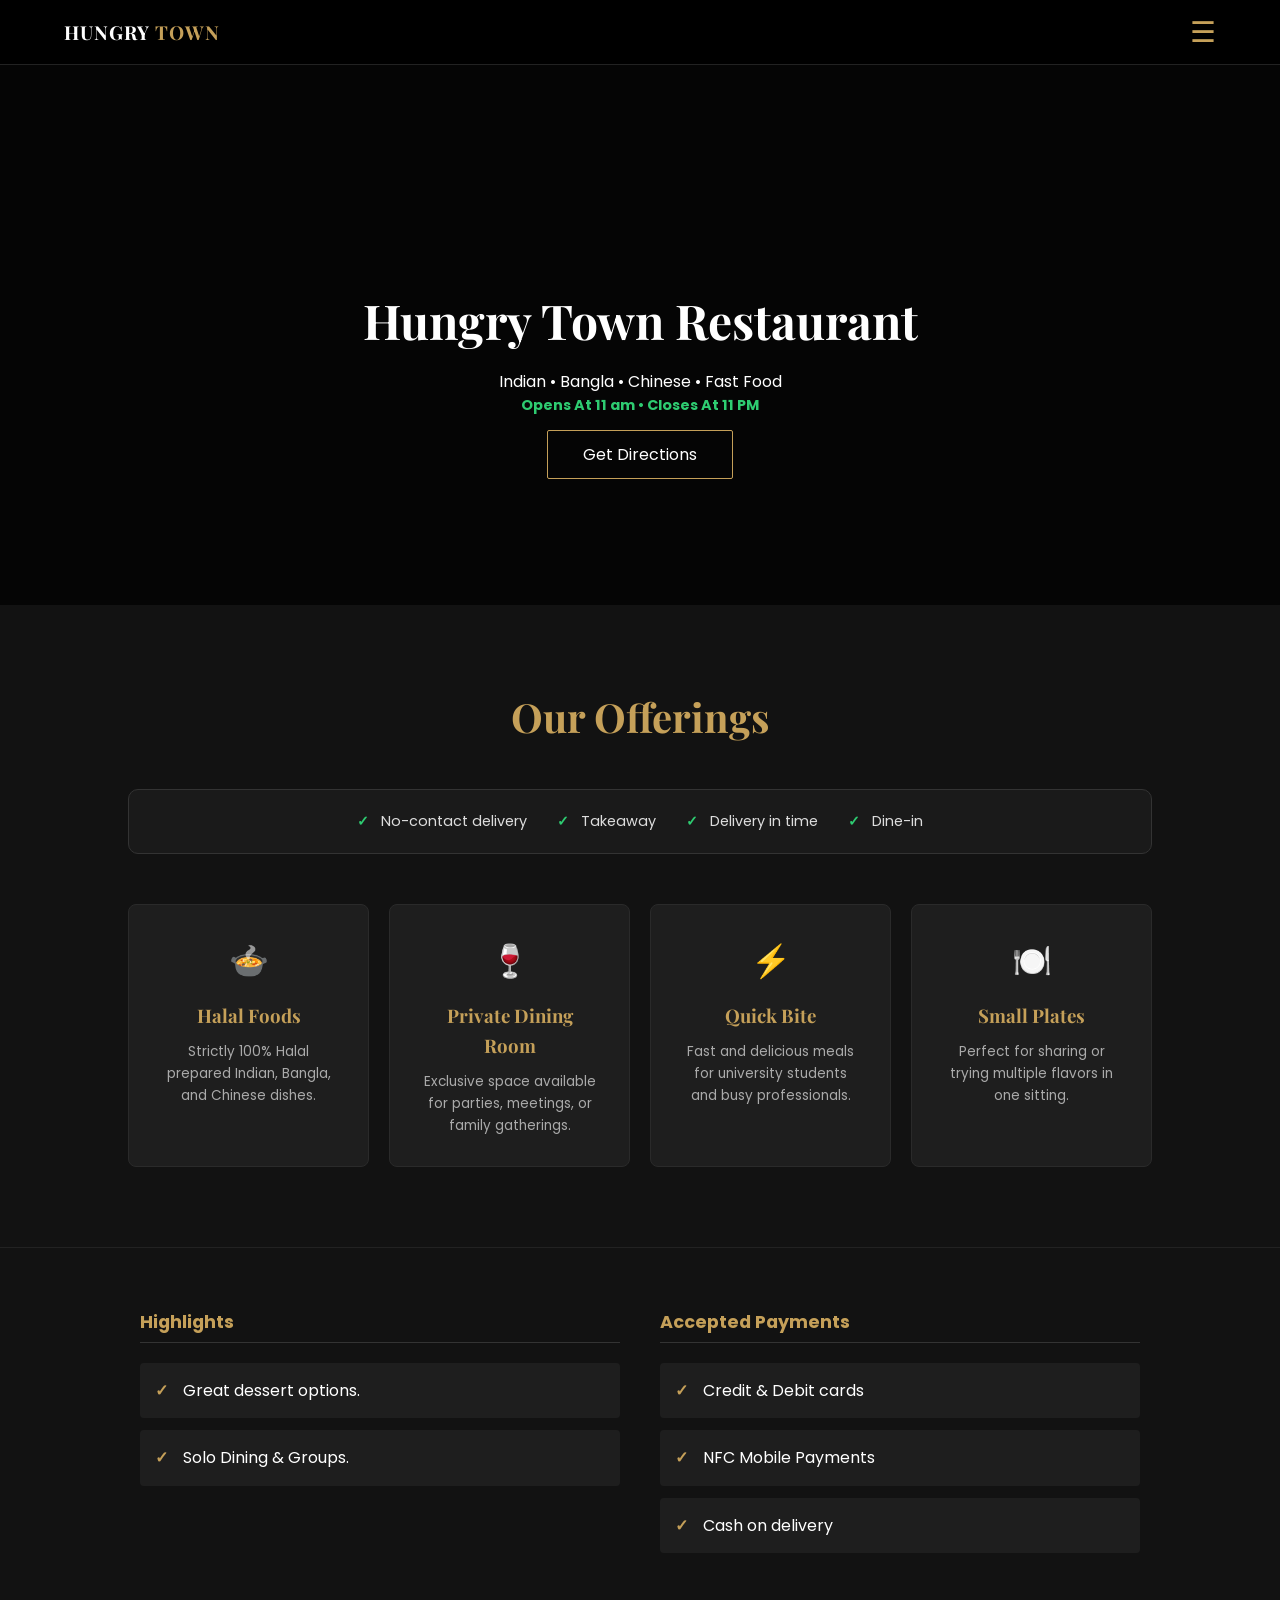
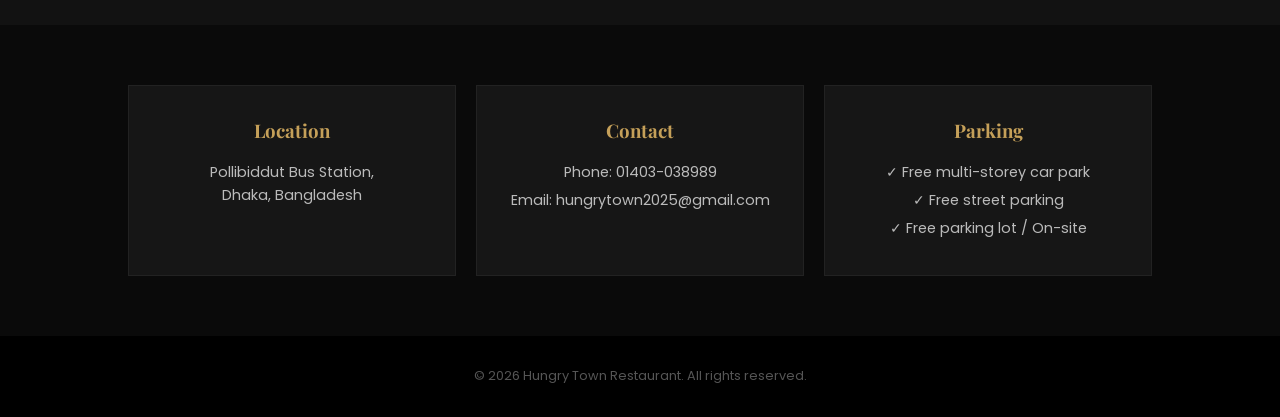
<file: index.html>
<!DOCTYPE html>
<html lang="en">
<head>
    <meta charset="UTF-8">
    <meta name="viewport" content="width=device-width, initial-scale=1.0">
    <title>Hungry Town Restaurant | Pollibiddut</title>
    <link rel="stylesheet" href="style.css">
    <link href="https://fonts.googleapis.com/css2?family=Playfair+Display:wght@700&family=Poppins:wght@300;400;600&display=swap" rel="stylesheet">
</head>
<body>

  <style>
    /* Navigation Bar */
    .navbar {
        background: #000;
        padding: 15px 5%;
        display: flex;
        justify-content: space-between;
        align-items: center;
        border-bottom: 1px solid #222;
        position: sticky;
        top: 0;
        z-index: 1001;
    }

    .logo {
        font-family: 'Playfair Display', serif;
        font-size: 1.2rem;
        color: #fff;
        text-transform: uppercase;
        letter-spacing: 1px;
    }

    /* Hamburger / Collapse Icon */
    .menu-toggle {
        display: block;
        cursor: pointer;
        color: #c5a059;
        font-size: 1.8rem;
        background: none;
        border: none;
    }

    /* Sliding Menu Panel */
    .nav-links {
        position: fixed;
        top: 0;
        right: -100%; /* Hidden by default */
        width: 70%;
        height: 100vh;
        background: #111;
        display: flex;
        flex-direction: column;
        justify-content: center;
        align-items: center;
        gap: 30px;
        transition: 0.4s ease;
        z-index: 1000;
        list-style: none;
        box-shadow: -5px 0 15px rgba(0,0,0,0.5);
    }

    .nav-links.active { right: 0; } /* Show menu */

    .nav-links a {
        color: #fff;
        text-decoration: none;
        font-size: 1.2rem;
        font-family: 'Poppins', sans-serif;
        text-transform: uppercase;
    }

    .nav-links a:hover { color: #c5a059; }

    /* Close Button inside menu */
    .close-menu {
        position: absolute;
        top: 20px;
        right: 20px;
        font-size: 2rem;
        color: #c5a059;
        cursor: pointer;
    }

    /* Fix background overlap */
    html, body { overflow-x: hidden; width: 100%; margin: 0; }
</style>

  <nav class="navbar">
        <a href="index.html" class="logo">HUNGRY <span>TOWN</span></a>
        <button class="menu-toggle" onclick="toggleMenu()">☰</button>
        <ul class="nav-links" id="navLinks">
            <span class="close-menu" onclick="toggleMenu()">×</span>
            <li><a href="index.html">Home</a></li>
            <li><a href="menu.html">Menu</a></li>
            <li><a href="offers.html" style="color: #c5a059;">Offers</a></li>
            <li><a href="order.html">Your Order</a></li>
            <li><a href="contact.html">Contact Us</a></li>
        </ul>
    </nav>

<script>
    function toggleMenu() {
        const navLinks = document.getElementById('navLinks');
        navLinks.classList.toggle('active');
    }
</script>

    <header class="hero">
        <div class="hero-content">
            <h1>Hungry Town Restaurant</h1>
            <p>Indian • Bangla • Chinese • Fast Food</p>
            <div class="status-tag">Opens At 11 am • Closes At 11 PM</div>
            <a href="https://maps.app.goo.gl/a2EZkP4AX6HkB86z7" target="_blank" class="btn-main">Get Directions</a>
        </div>
    </header>

    <section id="offerings" class="menu-section">
        <h2>Our Offerings</h2>

        <div class="services-mini-bar">
            <div class="s-item"><span class="icon">✓</span> No-contact delivery</div>
            <div class="s-item"><span class="icon">✓</span> Takeaway</div>
            <div class="s-item"><span class="icon">✓</span> Delivery in time</div>
            <div class="s-item"><span class="icon">✓</span> Dine-in</div>
        </div>

        <div class="menu-grid">
            <div class="menu-item">
                <div class="offering-icon">🍲</div>
                <h3>Halal Foods</h3>
                <p>Strictly 100% Halal prepared Indian, Bangla, and Chinese dishes.</p>
            </div>
            <div class="menu-item">
                <div class="offering-icon">🍷</div>
                <h3>Private Dining Room</h3>
                <p>Exclusive space available for parties, meetings, or family gatherings.</p>
            </div>
            <div class="menu-item">
                <div class="offering-icon">⚡</div>
                <h3>Quick Bite</h3>
                <p>Fast and delicious meals for university students and busy professionals.</p>
            </div>
            <div class="menu-item">
                <div class="offering-icon">🍽️</div>
                <h3>Small Plates</h3>
                <p>Perfect for sharing or trying multiple flavors in one sitting.</p>
            </div>
        </div>
    </section>

    <section class="highlights-section">
        <div class="highlight-container">
            <div class="highlights-flex">
                <div class="h-list">
                    <h3>Highlights</h3>
                    <div class="highlight-box"><span class="gold-check">✓</span> <p>Great dessert options.</p></div>
                    <div class="highlight-box"><span class="gold-check">✓</span> <p>Solo Dining & Groups.</p></div>
                </div>
                <div class="h-list">
                    <h3>Accepted Payments</h3>
                    <div class="highlight-box"><span class="gold-check">✓</span> <p>Credit & Debit cards</p></div>
                    <div class="highlight-box"><span class="gold-check">✓</span> <p>NFC Mobile Payments</p></div>
                    <div class="highlight-box"><span class="gold-check">✓</span> <p>Cash on delivery</p></div>
                </div>
            </div>
        </div>
    </section>

    <section id="contact" class="info-section">
        <div class="info-grid">
            <div class="info-box">
                <h3>Location</h3>
                <p>Pollibiddut Bus Station,<br>Dhaka, Bangladesh</p>
            </div>
            <div class="info-box">
                <h3>Contact</h3>
                <p>Phone: 01403-038989</p>
                <p>Email: hungrytown2025@gmail.com</p>
            </div>
            <div class="info-box">
                <h3>Parking</h3>
                <p>✓ Free multi-storey car park</p>
                <p>✓ Free street parking</p>
                <p>✓ Free parking lot / On-site</p>
            </div>
        </div>
    </section>

    <footer>
        <p>© 2026 Hungry Town Restaurant. All rights reserved.</p>
    </footer>

</body>
</html>
</file>
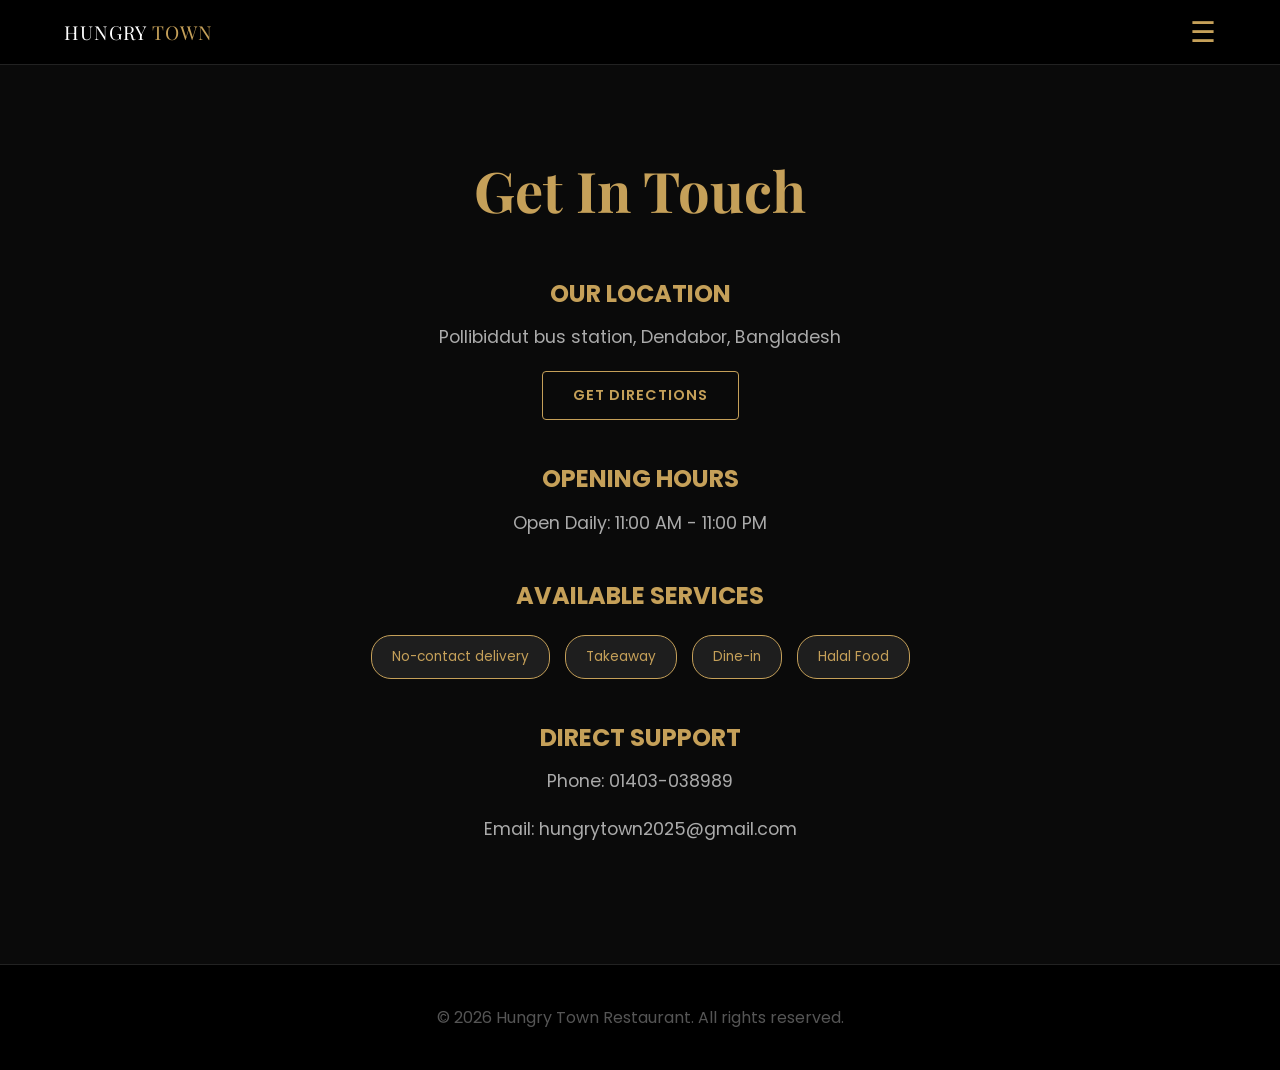
<file: contact.html>
<!DOCTYPE html>
<html lang="en">
<head>
    <meta charset="UTF-8">
    <meta name="viewport" content="width=device-width, initial-scale=1.0">
    <title>Contact Us - Hungry Town Restaurant</title>
    <link href="https://fonts.googleapis.com/css2?family=Playfair+Display:wght@700&family=Poppins:wght@300;400;600&display=swap" rel="stylesheet">
    <style>
        * { margin: 0; padding: 0; box-sizing: border-box; }
        body { background-color: #0a0a0a; color: #fff; font-family: 'Poppins', sans-serif; line-height: 1.6; overflow-x: hidden; width: 100%; }

        /* Navigation Bar */
        .navbar {
            background: #000;
            padding: 15px 5%;
            display: flex;
            justify-content: space-between;
            align-items: center;
            border-bottom: 1px solid #222;
            position: sticky;
            top: 0;
            z-index: 1001;
        }

        .logo {
            font-family: 'Playfair Display', serif;
            font-size: 1.2rem;
            color: #fff;
            text-transform: uppercase;
            letter-spacing: 1px;
            text-decoration: none;
        }
        .logo span { color: #c5a059; }

        .menu-toggle {
            display: block;
            cursor: pointer;
            color: #c5a059;
            font-size: 1.8rem;
            background: none;
            border: none;
        }

        .nav-links {
            position: fixed;
            top: 0;
            right: -100%;
            width: 70%;
            height: 100vh;
            background: #111;
            display: flex;
            flex-direction: column;
            justify-content: center;
            align-items: center;
            gap: 30px;
            transition: 0.4s ease;
            z-index: 1000;
            list-style: none;
            box-shadow: -5px 0 15px rgba(0,0,0,0.5);
        }

        .nav-links.active { right: 0; }

        .nav-links a {
            color: #fff;
            text-decoration: none;
            font-size: 1.2rem;
            text-transform: uppercase;
        }

        .nav-links a:hover { color: #c5a059; }

        .close-menu {
            position: absolute;
            top: 20px;
            right: 20px;
            font-size: 2rem;
            color: #c5a059;
            cursor: pointer;
        }

        /* Contact Info Layout */
        .contact-container {
            padding: 80px 10%;
            display: flex;
            flex-direction: column;
            align-items: center;
            text-align: center;
            min-height: 70vh;
        }

        .contact-info h1 { font-family: 'Playfair Display', serif; font-size: 3.5rem; color: #c5a059; margin-bottom: 40px; }
        .info-box { margin-bottom: 40px; }
        .info-box h3 { color: #c5a059; font-size: 1.5rem; margin-bottom: 10px; text-transform: uppercase; }
        .info-box p { color: #aaa; font-size: 1.1rem; margin-bottom: 20px; }

        .direction-btn {
            display: inline-block;
            background: transparent;
            color: #c5a059;
            padding: 12px 30px;
            border: 1px solid #c5a059;
            text-decoration: none;
            font-size: 0.9rem;
            border-radius: 4px;
            transition: 0.3s;
            text-transform: uppercase;
            letter-spacing: 1px;
            font-weight: 600;
        }
        .direction-btn:hover { background: #c5a059; color: #000; }

        .service-badges { display: flex; justify-content: center; flex-wrap: wrap; gap: 15px; margin-top: 20px; }
        .badge { background: #1e1e1e; padding: 10px 20px; border-radius: 20px; border: 1px solid #c5a059; color: #c5a059; font-size: 0.85rem; }

        footer { text-align: center; padding: 40px; color: #555; background: #000; border-top: 1px solid #222; width: 100%; }

        @media (max-width: 768px) {
            .contact-info h1 { font-size: 2.5rem; }
            .contact-container { padding: 60px 5%; }
        }
    </style>
</head>
<body>

  <nav class="navbar">
        <a href="index.html" class="logo">HUNGRY <span>TOWN</span></a>
        <button class="menu-toggle" onclick="toggleMenu()">☰</button>
        <ul class="nav-links" id="navLinks">
            <span class="close-menu" onclick="toggleMenu()">×</span>
            <li><a href="index.html">Home</a></li>
            <li><a href="menu.html">Menu</a></li>
            <li><a href="offers.html" style="color: #c5a059;">Offers</a></li>
            <li><a href="order.html">Your Order</a></li>
            <li><a href="contact.html">Contact Us</a></li>
        </ul>
    </nav>

<div class="contact-container">
    <div class="contact-info">
        <h1>Get In Touch</h1>

        <div class="info-box">
            <h3>Our Location</h3>
            <p>Pollibiddut bus station, Dendabor, Bangladesh</p>
            <a href="https://www.google.com/maps/search/?api=1&query=Hungry+Town+Restaurant+Pollibiddut+bus+station+Dendabor" target="_blank" class="direction-btn">Get Directions</a>
        </div>

        <div class="info-box">
            <h3>Opening Hours</h3>
            <p>Open Daily: 11:00 AM - 11:00 PM</p>
        </div>

        <div class="info-box">
            <h3>Available Services</h3>
            <div class="service-badges">
                <span class="badge">No-contact delivery</span>
                <span class="badge">Takeaway</span>
                <span class="badge">Dine-in</span>
                <span class="badge">Halal Food</span>
            </div>
        </div>

        <div class="info-box" style="margin-top: 20px;">
            <h3>Direct Support</h3>
            <p>Phone: 01403-038989</p>
            <p>Email: hungrytown2025@gmail.com</p>
        </div>
    </div>
</div>

<footer>
    <p>© 2026 Hungry Town Restaurant. All rights reserved.</p>
</footer>

<script>
    function toggleMenu() {
        const navLinks = document.getElementById('navLinks');
        navLinks.classList.toggle('active');
    }
</script>

</body>
</html>
</file>
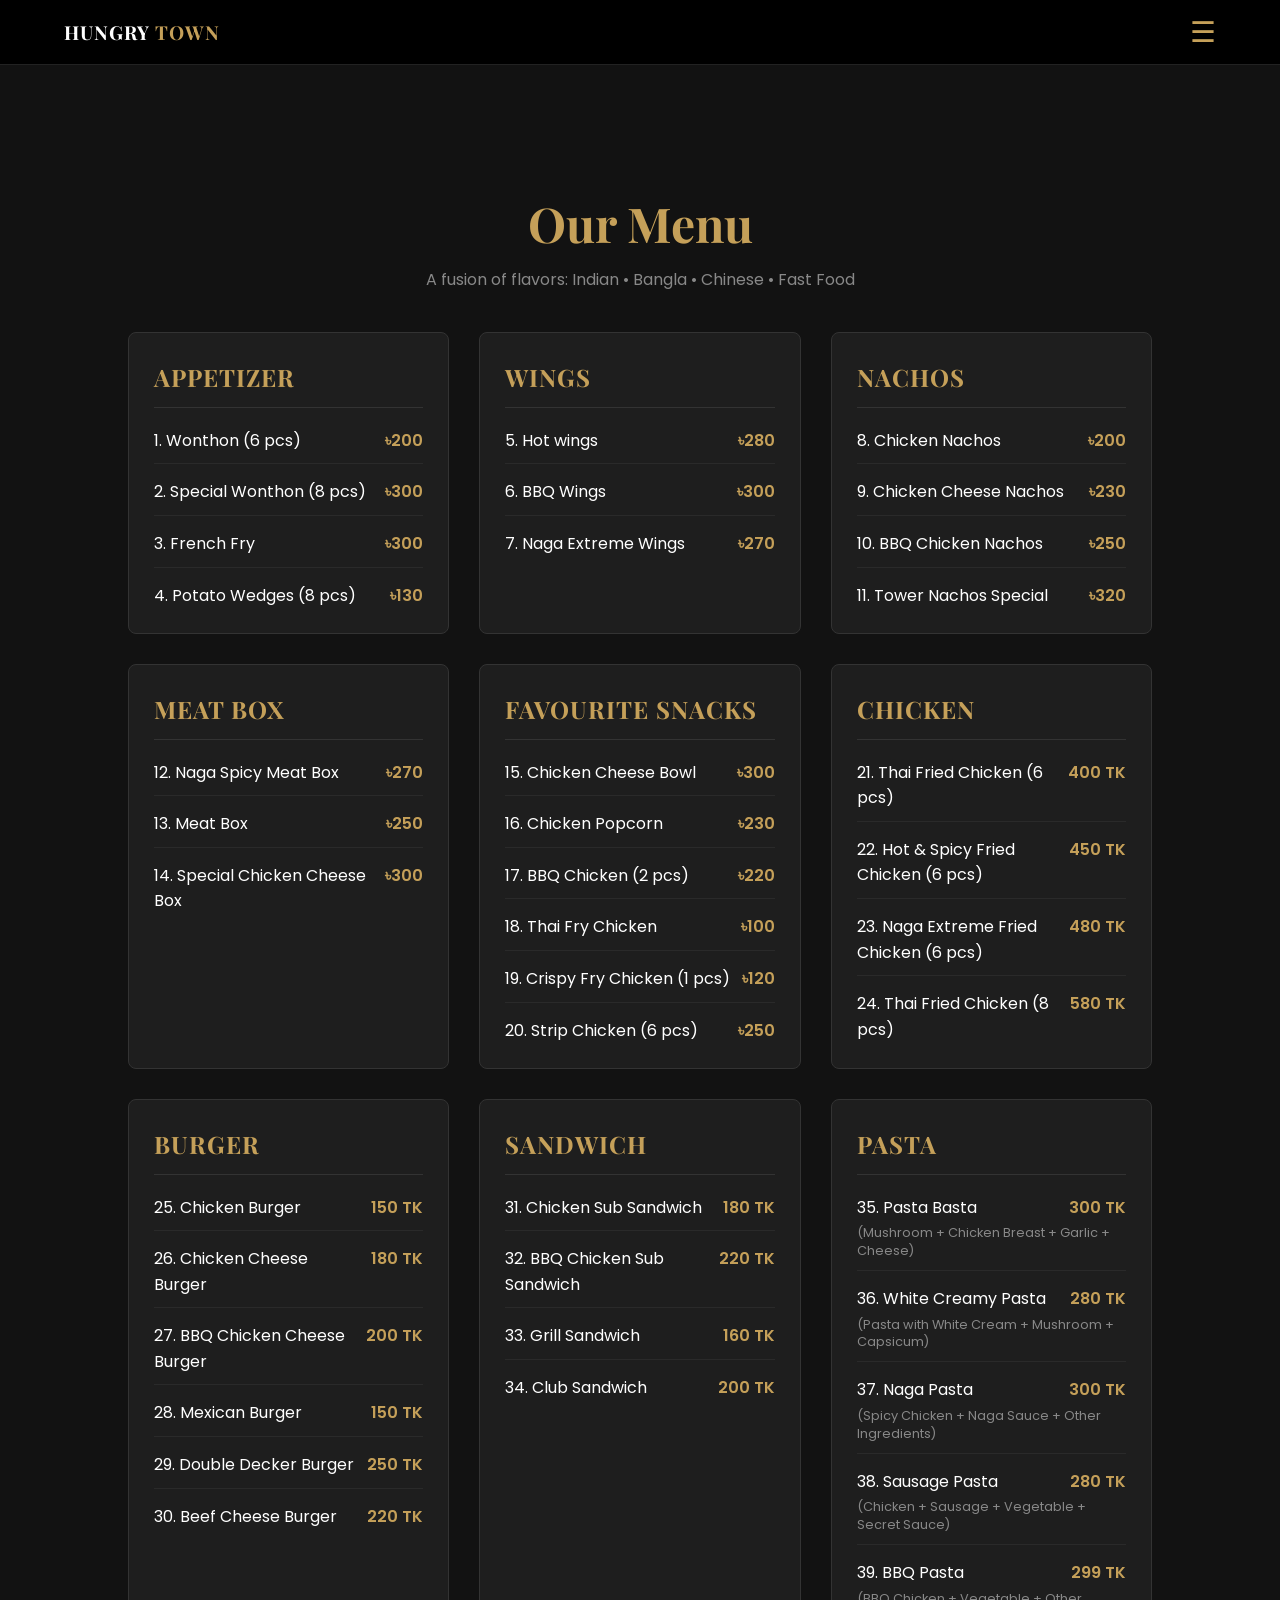
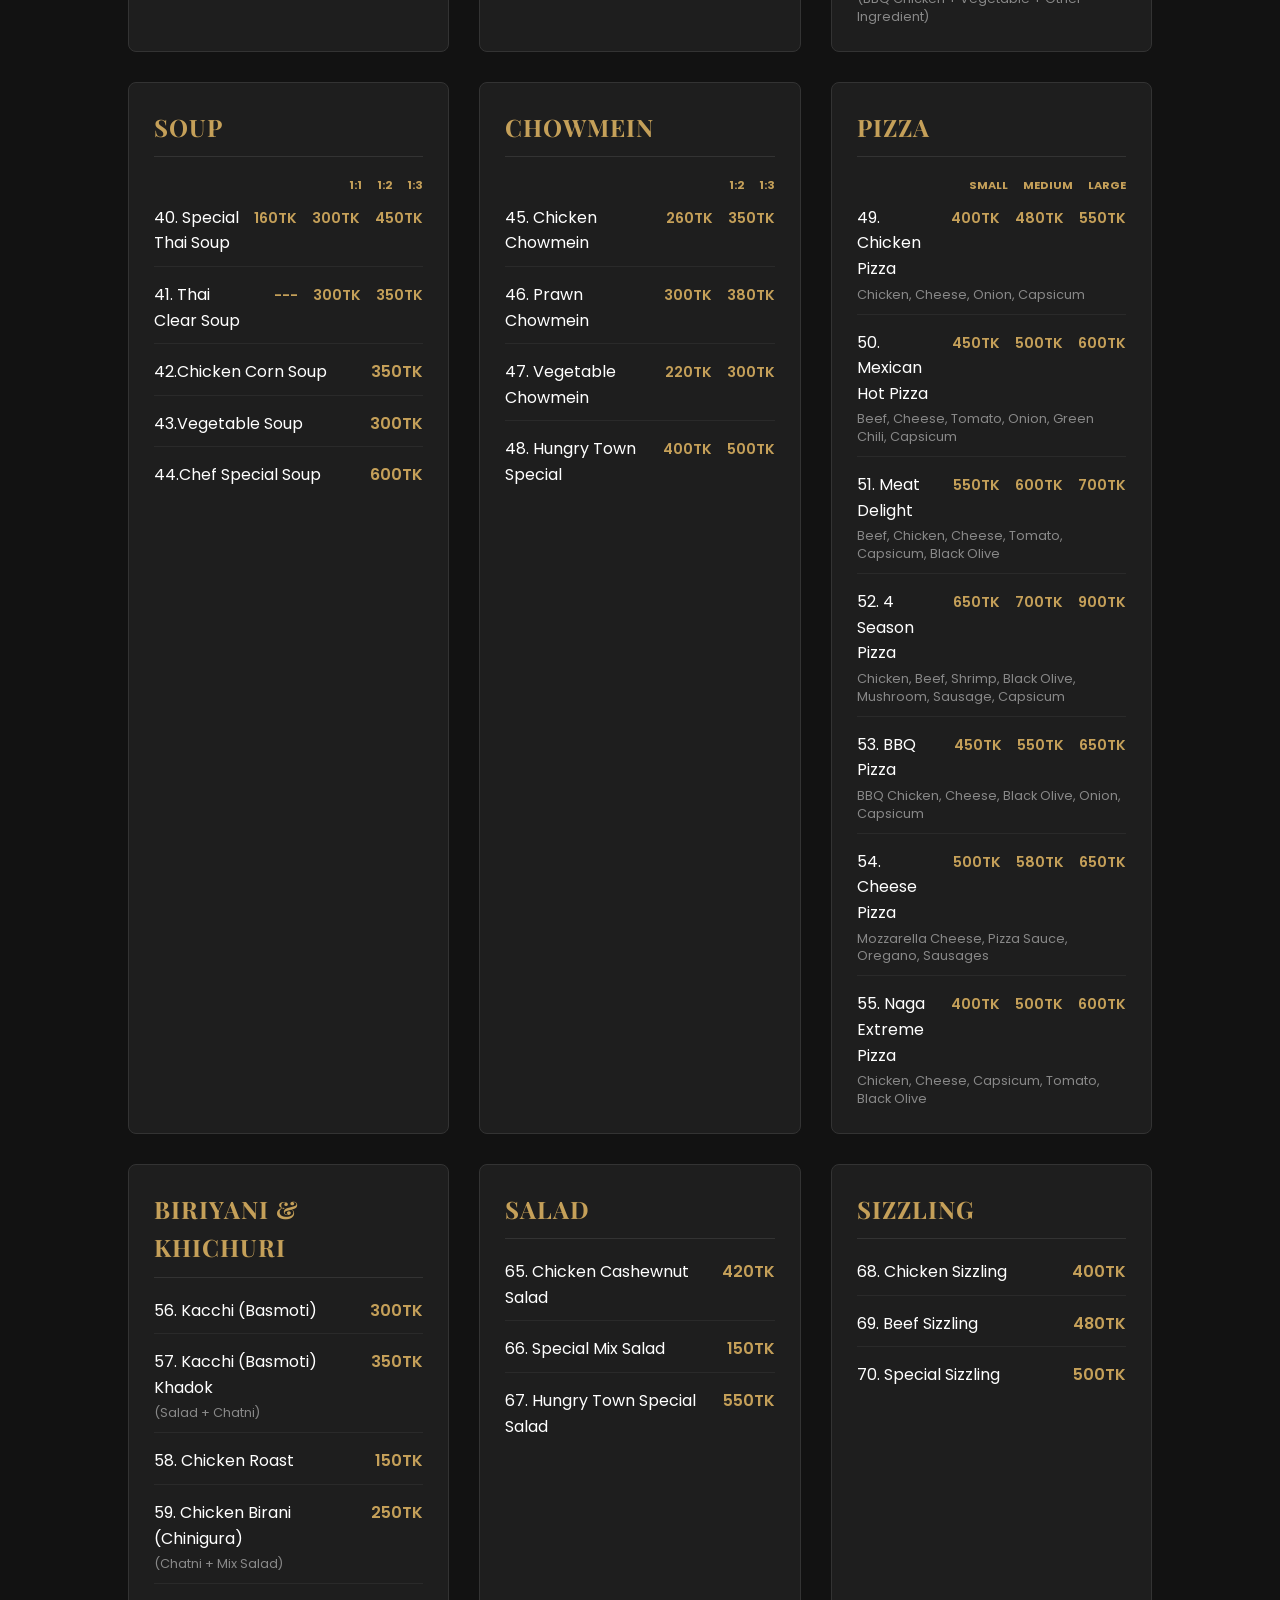
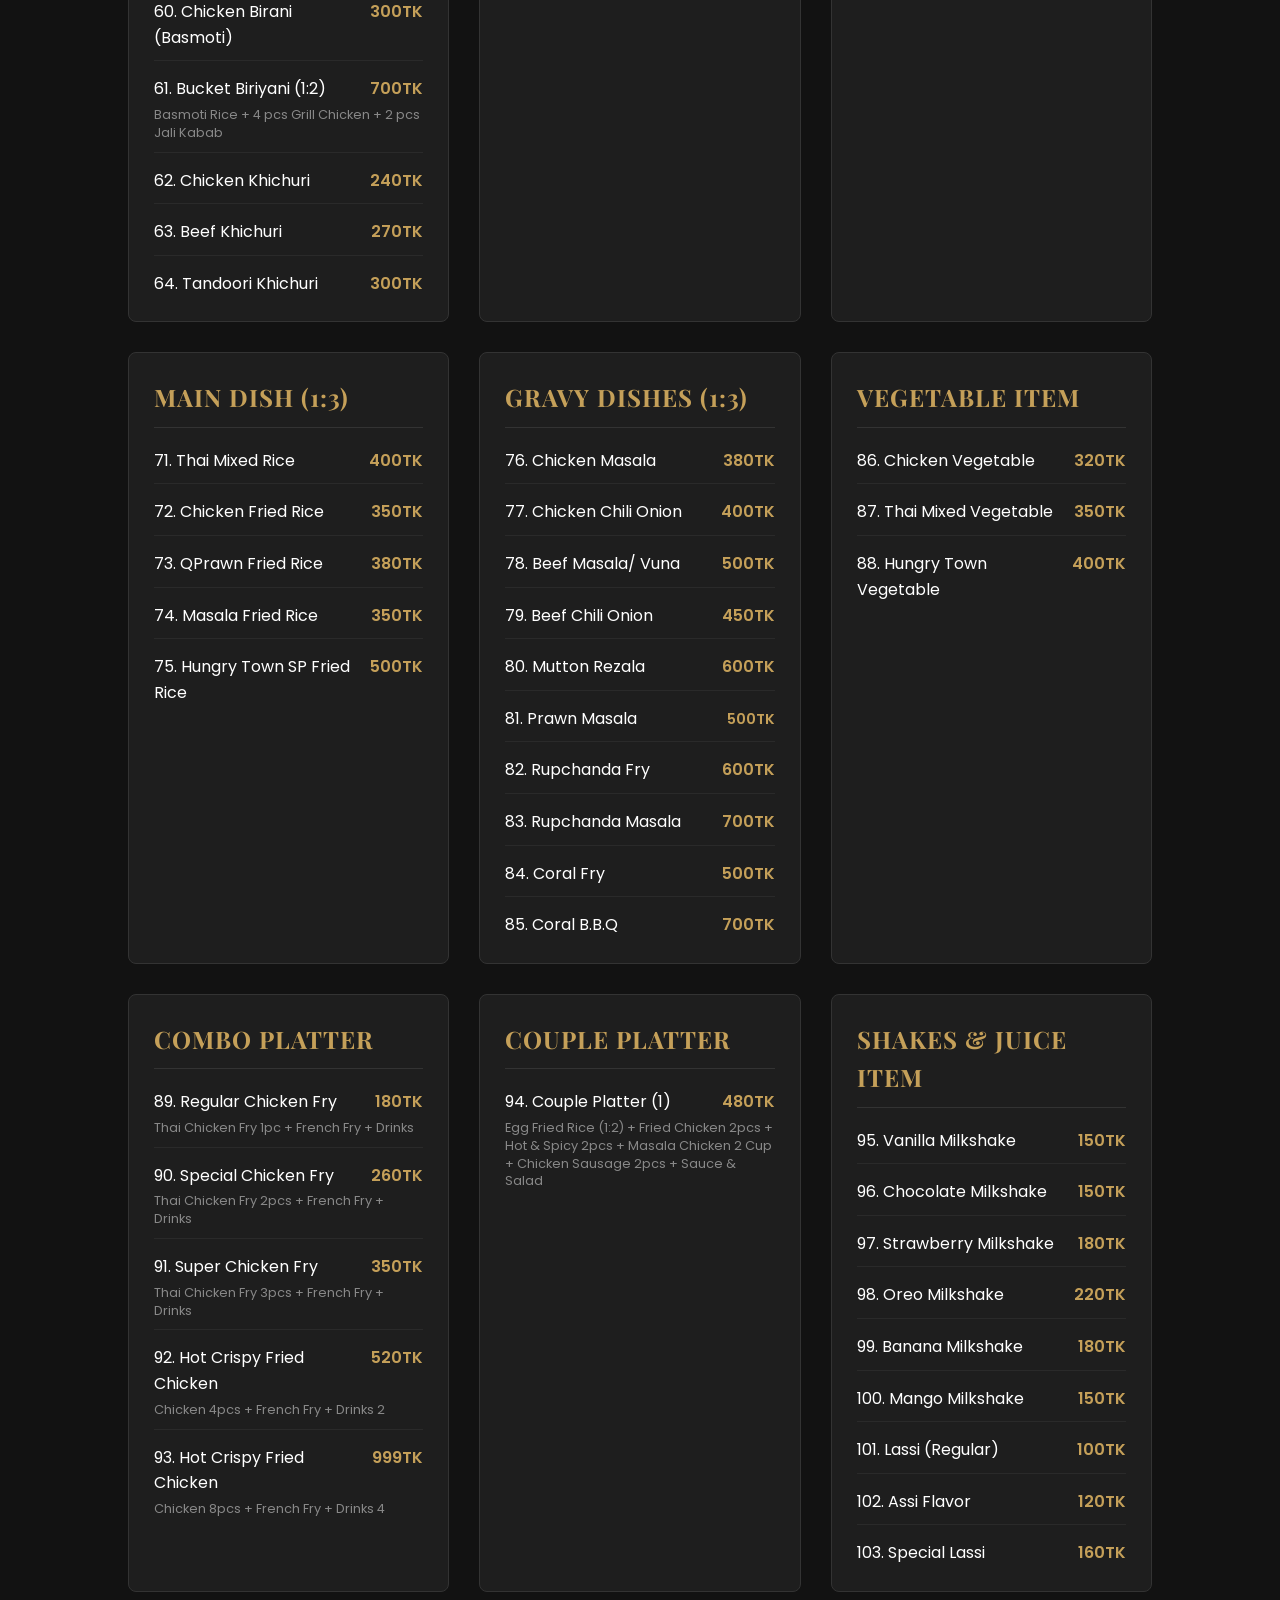
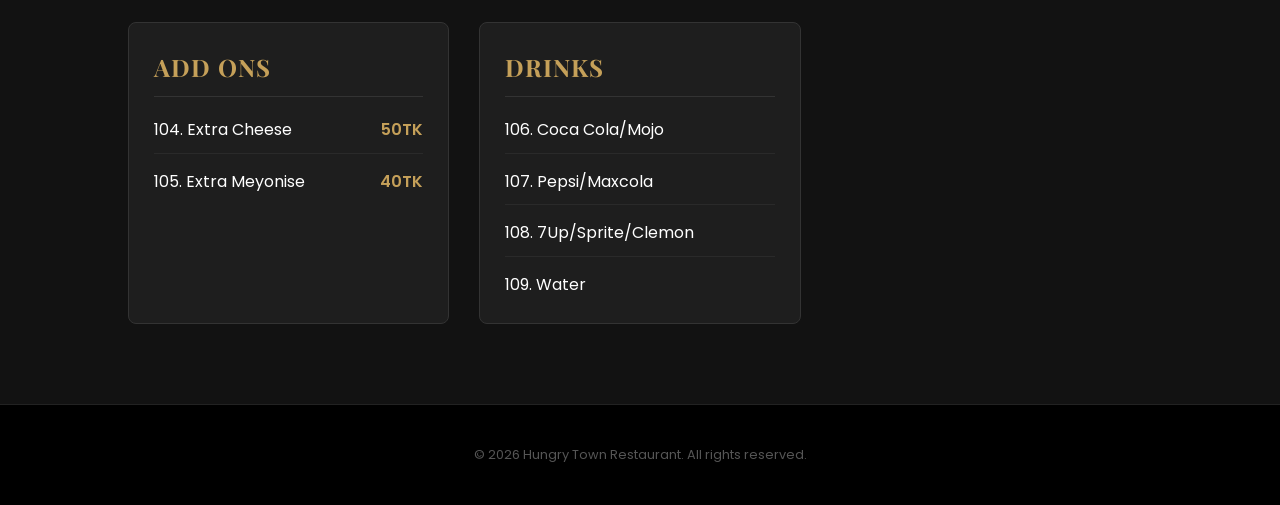
<file: menu.html>
<!DOCTYPE html>
<html lang="en">
<head>
    <meta charset="UTF-8">
    <meta name="viewport" content="width=device-width, initial-scale=1.0">
    <title>Menu - Hungry Town Restaurant</title>
    <link rel="stylesheet" href="style.css">
    <link href="https://fonts.googleapis.com/css2?family=Playfair+Display:wght@700&family=Poppins:wght@300;400;600&display=swap" rel="stylesheet">
    <style>
        .menu-page-header { padding: 120px 10% 40px; text-align: center; }
        .menu-page-header h1 { font-family: 'Playfair Display', serif; font-size: 3rem; color: #c5a059; margin-bottom: 5px;}
        .menu-page-header p { color: #888; font-size: 1rem; }
        .food-grid { display: grid; grid-template-columns: repeat(auto-fit, minmax(320px, 1fr)); gap: 30px; padding: 0 10% 80px; }
        .food-category { background: #1e1e1e; padding: 25px; border-radius: 8px; border: 1px solid #333; transition: 0.3s; height: 100%;}
        .food-category:hover { border-color: #c5a059; transform: translateY(-3px);}
        .food-category h2 { color: #c5a059; margin-bottom: 20px; border-bottom: 1px solid #333; padding-bottom: 10px; font-family: 'Playfair Display', serif; font-size: 1.5rem; text-transform: uppercase; letter-spacing: 1px;}
        .food-item { display: flex; flex-direction: column; margin-bottom: 15px; padding-bottom: 10px; border-bottom: 1px solid #2a2a2a;}
        .food-item:last-child { border-bottom: none; margin-bottom: 0; padding-bottom: 0;}
        .item-main { display: flex; justify-content: space-between; align-items: baseline; gap: 10px;}
        .food-name { color: #fff; font-size: 1rem; font-weight: 400;}
        .food-price { color: #c5a059; font-weight: 600; font-size: 1rem; white-space: nowrap;}
        .food-desc { color: #888; font-size: 0.8rem; margin-top: 4px; line-height: 1.4;}

        .size-header { display: flex; justify-content: flex-end; gap: 15px; color: #c5a059; font-size: 0.7rem; font-weight: bold; margin-bottom: 10px; text-transform: uppercase;}
        .size-prices { display: flex; gap: 15px; }
        .size-price { color: #c5a059; font-weight: 600; font-size: 0.9rem; min-width: 45px; text-align: right;}

        body { padding-top: 0; }
        .navbar { background: #000; }
    </style>
</head>
<body>

   <style>
    /* Navigation Bar */
    .navbar {
        background: #000;
        padding: 15px 5%;
        display: flex;
        justify-content: space-between;
        align-items: center;
        border-bottom: 1px solid #222;
        position: sticky;
        top: 0;
        z-index: 1001;
    }

    .logo {
        font-family: 'Playfair Display', serif;
        font-size: 1.2rem;
        color: #fff;
        text-transform: uppercase;
        letter-spacing: 1px;
    }

    /* Hamburger / Collapse Icon */
    .menu-toggle {
        display: block;
        cursor: pointer;
        color: #c5a059;
        font-size: 1.8rem;
        background: none;
        border: none;
    }

    /* Sliding Menu Panel */
    .nav-links {
        position: fixed;
        top: 0;
        right: -100%; /* Hidden by default */
        width: 70%;
        height: 100vh;
        background: #111;
        display: flex;
        flex-direction: column;
        justify-content: center;
        align-items: center;
        gap: 30px;
        transition: 0.4s ease;
        z-index: 1000;
        list-style: none;
        box-shadow: -5px 0 15px rgba(0,0,0,0.5);
    }

    .nav-links.active { right: 0; } /* Show menu */

    .nav-links a {
        color: #fff;
        text-decoration: none;
        font-size: 1.2rem;
        font-family: 'Poppins', sans-serif;
        text-transform: uppercase;
    }

    .nav-links a:hover { color: #c5a059; }

    /* Close Button inside menu */
    .close-menu {
        position: absolute;
        top: 20px;
        right: 20px;
        font-size: 2rem;
        color: #c5a059;
        cursor: pointer;
    }

    /* Fix background overlap */
    html, body { overflow-x: hidden; width: 100%; margin: 0; }
</style>

  <nav class="navbar">
        <a href="index.html" class="logo">HUNGRY <span>TOWN</span></a>
        <button class="menu-toggle" onclick="toggleMenu()">☰</button>
        <ul class="nav-links" id="navLinks">
            <span class="close-menu" onclick="toggleMenu()">×</span>
            <li><a href="index.html">Home</a></li>
            <li><a href="menu.html">Menu</a></li>
            <li><a href="offers.html" style="color: #c5a059;">Offers</a></li>
            <li><a href="order.html">Your Order</a></li>
            <li><a href="contact.html">Contact Us</a></li>
        </ul>
    </nav>

<script>
    function toggleMenu() {
        const navLinks = document.getElementById('navLinks');
        navLinks.classList.toggle('active');
    }
</script>

    <div class="menu-page-header">
        <h1>Our Menu</h1>
        <p>A fusion of flavors: Indian • Bangla • Chinese • Fast Food</p>
    </div>

    <section class="food-grid">
        <div class="food-category">
            <h2>APPETIZER</h2>
            <div class="food-item">
                <div class="item-main"><span class="food-name">1. Wonthon (6 pcs)</span><span class="food-price">৳200</span></div>
            </div>
             <div class="food-item">
                <div class="item-main"><span class="food-name">2. Special Wonthon (8 pcs)</span><span class="food-price">৳300</span></div>
            </div>
            <div class="food-item">
                <div class="item-main"><span class="food-name">3. French Fry</span><span class="food-price">৳300</span></div>
            </div>
             <div class="food-item">
                <div class="item-main"><span class="food-name">4. Potato Wedges (8 pcs)</span><span class="food-price">৳130</span></div>
            </div>
        </div>

        <div class="food-category">
            <h2>WINGS</h2>
            <div class="food-item">
                <div class="item-main"><span class="food-name">5. Hot wings</span><span class="food-price">৳280</span></div>
            </div>
            <div class="food-item">
                <div class="item-main"><span class="food-name">6. BBQ Wings</span><span class="food-price">৳300</span></div>
            </div>
             <div class="food-item">
                <div class="item-main"><span class="food-name">7. Naga Extreme Wings</span><span class="food-price">৳270</span></div>
            </div>
        </div>

        <div class="food-category">
            <h2>NACHOS</h2>
            <div class="food-item">
                <div class="item-main"><span class="food-name">8. Chicken Nachos</span><span class="food-price">৳200</span></div>
            </div>
            <div class="food-item">
                <div class="item-main"><span class="food-name">9. Chicken Cheese Nachos</span><span class="food-price">৳230</span></div>
            </div>
             <div class="food-item">
                <div class="item-main"><span class="food-name">10. BBQ Chicken Nachos</span><span class="food-price">৳250</span></div>
            </div>
             <div class="food-item">
                <div class="item-main"><span class="food-name">11. Tower Nachos Special</span><span class="food-price">৳320</span></div>
            </div>
        </div>

        <div class="food-category">
            <h2>MEAT BOX</h2>
            <div class="food-item">
                <div class="item-main"><span class="food-name">12. Naga Spicy Meat Box</span><span class="food-price">৳270</span></div>
            </div>
            <div class="food-item">
                <div class="item-main"><span class="food-name">13. Meat Box</span><span class="food-price">৳250</span></div>
            </div>
             <div class="food-item">
                <div class="item-main"><span class="food-name">14. Special Chicken Cheese Box</span><span class="food-price">৳300</span></div>
            </div>
        </div>

        <div class="food-category">
            <h2>FAVOURITE SNACKS</h2>
            <div class="food-item">
                <div class="item-main"><span class="food-name">15. Chicken Cheese Bowl</span><span class="food-price">৳300</span></div>
            </div>
            <div class="food-item">
                <div class="item-main"><span class="food-name">16. Chicken Popcorn</span><span class="food-price">৳230</span></div>
            </div>
             <div class="food-item">
                <div class="item-main"><span class="food-name">17. BBQ Chicken (2 pcs)</span><span class="food-price">৳220</span></div>
            </div>
            <div class="food-item">
                <div class="item-main"><span class="food-name">18. Thai Fry Chicken</span><span class="food-price">৳100</span></div>
            </div>
            <div class="food-item">
                <div class="item-main"><span class="food-name">19. Crispy Fry Chicken (1 pcs)</span><span class="food-price">৳120</span></div>
            </div>
            <div class="food-item">
                <div class="item-main"><span class="food-name">20. Strip Chicken (6 pcs)</span><span class="food-price">৳250</span></div>
            </div>
        </div>

        <div class="food-category">
            <h2>CHICKEN</h2>
            <div class="food-item">
                <div class="item-main"><span class="food-name">21. Thai Fried Chicken (6 pcs)</span><span class="food-price">400 TK</span></div>
            </div>
            <div class="food-item">
                <div class="item-main"><span class="food-name">22. Hot & Spicy Fried Chicken (6 pcs)</span><span class="food-price">450 TK</span></div>
            </div>
            <div class="food-item">
                <div class="item-main"><span class="food-name">23. Naga Extreme Fried Chicken (6 pcs)</span><span class="food-price">480 TK</span></div>
            </div>
            <div class="food-item">
                <div class="item-main"><span class="food-name">24. Thai Fried Chicken (8 pcs)</span><span class="food-price">580 TK</span></div>
            </div>
        </div>

        <div class="food-category">
            <h2>BURGER</h2>
            <div class="food-item">
                <div class="item-main"><span class="food-name">25. Chicken Burger</span><span class="food-price">150 TK</span></div>
            </div>
            <div class="food-item">
                <div class="item-main"><span class="food-name">26. Chicken Cheese Burger</span><span class="food-price">180 TK</span></div>
            </div>
            <div class="food-item">
                <div class="item-main"><span class="food-name">27. BBQ Chicken Cheese Burger</span><span class="food-price">200 TK</span></div>
            </div>
            <div class="food-item">
                <div class="item-main"><span class="food-name">28. Mexican Burger</span><span class="food-price">150 TK</span></div>
            </div>
            <div class="food-item">
                <div class="item-main"><span class="food-name">29. Double Decker Burger</span><span class="food-price">250 TK</span></div>
            </div>
            <div class="food-item">
                <div class="item-main"><span class="food-name">30. Beef Cheese Burger</span><span class="food-price">220 TK</span></div>
            </div>
        </div>

        <div class="food-category">
            <h2>SANDWICH</h2>
            <div class="food-item">
                <div class="item-main"><span class="food-name">31. Chicken Sub Sandwich</span><span class="food-price">180 TK</span></div>
            </div>
            <div class="food-item">
                <div class="item-main"><span class="food-name">32. BBQ Chicken Sub Sandwich</span><span class="food-price">220 TK</span></div>
            </div>
            <div class="food-item">
                <div class="item-main"><span class="food-name">33. Grill Sandwich</span><span class="food-price">160 TK</span></div>
            </div>
            <div class="food-item">
                <div class="item-main"><span class="food-name">34. Club Sandwich</span><span class="food-price">200 TK</span></div>
            </div>
        </div>

        <div class="food-category">
            <h2>PASTA</h2>
            <div class="food-item">
                <div class="item-main"><span class="food-name">35. Pasta Basta</span><span class="food-price">300 TK</span></div>
                <div class="food-desc">(Mushroom + Chicken Breast + Garlic + Cheese)</div>
            </div>
            <div class="food-item">
                <div class="item-main"><span class="food-name">36. White Creamy Pasta</span><span class="food-price">280 TK</span></div>
                <div class="food-desc">(Pasta with White Cream + Mushroom + Capsicum)</div>
            </div>
            <div class="food-item">
                <div class="item-main"><span class="food-name">37. Naga Pasta</span><span class="food-price">300 TK</span></div>
                <div class="food-desc">(Spicy Chicken + Naga Sauce + Other Ingredients)</div>
            </div>
            <div class="food-item">
                <div class="item-main"><span class="food-name">38. Sausage Pasta</span><span class="food-price">280 TK</span></div>
                <div class="food-desc">(Chicken + Sausage + Vegetable + Secret Sauce)</div>
            </div>
            <div class="food-item">
                <div class="item-main"><span class="food-name">39. BBQ Pasta</span><span class="food-price">299 TK</span></div>
                <div class="food-desc">(BBQ Chicken + Vegetable + Other Ingredient)</div>
            </div>
        </div>

        <div class="food-category">
            <h2>SOUP</h2>
            <div class="size-header"><span>1:1</span><span>1:2</span><span>1:3</span></div>
            <div class="food-item">
                <div class="item-main">
                    <span class="food-name">40. Special Thai Soup</span>
                    <div class="size-prices"><span class="size-price">160TK</span><span class="size-price">300TK</span><span class="size-price">450TK</span></div>
                </div>
            </div>
            <div class="food-item">
                <div class="item-main">
                    <span class="food-name">41. Thai Clear Soup</span>
                    <div class="size-prices"><span class="size-price">---</span><span class="size-price">300TK</span><span class="size-price">350TK</span></div>
                </div>
            </div>
            <div class="food-item">
                <div class="item-main"><span class="food-name">42.Chicken Corn Soup</span><span class="food-price">350TK</span></div>
            </div>
            <div class="food-item">
                <div class="item-main"><span class="food-name">43.Vegetable Soup</span><span class="food-price">300TK</span></div>
            </div>
            <div class="food-item">
                <div class="item-main"><span class="food-name">44.Chef Special Soup</span><span class="food-price">600TK</span></div>
            </div>
        </div>

        <div class="food-category">
            <h2>CHOWMEIN</h2>
            <div class="size-header"><span>1:2</span><span>1:3</span></div>
            <div class="food-item">
                <div class="item-main">
                    <span class="food-name">45. Chicken Chowmein</span>
                    <div class="size-prices"><span class="size-price">260TK</span><span class="size-price">350TK</span></div>
                </div>
            </div>
            <div class="food-item">
                <div class="item-main">
                    <span class="food-name">46. Prawn Chowmein</span>
                    <div class="size-prices"><span class="size-price">300TK</span><span class="size-price">380TK</span></div>
                </div>
            </div>
            <div class="food-item">
                <div class="item-main">
                    <span class="food-name">47. Vegetable Chowmein</span>
                    <div class="size-prices"><span class="size-price">220TK</span><span class="size-price">300TK</span></div>
                </div>
            </div>
            <div class="food-item">
                <div class="item-main">
                    <span class="food-name">48. Hungry Town Special</span>
                    <div class="size-prices"><span class="size-price">400TK</span><span class="size-price">500TK</span></div>
                </div>
            </div>
        </div>

        <div class="food-category">
            <h2>PIZZA</h2>
            <div class="size-header"><span>Small</span><span>Medium</span><span>Large</span></div>
            <div class="food-item">
                <div class="item-main">
                    <span class="food-name">49. Chicken Pizza</span>
                    <div class="size-prices"><span class="size-price">400TK</span><span class="size-price">480TK</span><span class="size-price">550TK</span></div>
                </div>
                <div class="food-desc">Chicken, Cheese, Onion, Capsicum</div>
            </div>
            <div class="food-item">
                <div class="item-main">
                    <span class="food-name">50. Mexican Hot Pizza</span>
                    <div class="size-prices"><span class="size-price">450TK</span><span class="size-price">500TK</span><span class="size-price">600TK</span></div>
                </div>
                <div class="food-desc">Beef, Cheese, Tomato, Onion, Green Chili, Capsicum</div>
            </div>
            <div class="food-item">
                <div class="item-main">
                    <span class="food-name">51. Meat Delight</span>
                    <div class="size-prices"><span class="size-price">550TK</span><span class="size-price">600TK</span><span class="size-price">700TK</span></div>
                </div>
                <div class="food-desc">Beef, Chicken, Cheese, Tomato, Capsicum, Black Olive</div>
            </div>
            <div class="food-item">
                <div class="item-main">
                    <span class="food-name">52. 4 Season Pizza</span>
                    <div class="size-prices"><span class="size-price">650TK</span><span class="size-price">700TK</span><span class="size-price">900TK</span></div>
                </div>
                <div class="food-desc">Chicken, Beef, Shrimp, Black Olive, Mushroom, Sausage, Capsicum</div>
            </div>
            <div class="food-item">
                <div class="item-main">
                    <span class="food-name">53. BBQ Pizza</span>
                    <div class="size-prices"><span class="size-price">450TK</span><span class="size-price">550TK</span><span class="size-price">650TK</span></div>
                </div>
                <div class="food-desc">BBQ Chicken, Cheese, Black Olive, Onion, Capsicum</div>
            </div>
            <div class="food-item">
                <div class="item-main">
                    <span class="food-name">54. Cheese Pizza</span>
                    <div class="size-prices"><span class="size-price">500TK</span><span class="size-price">580TK</span><span class="size-price">650TK</span></div>
                </div>
                <div class="food-desc">Mozzarella Cheese, Pizza Sauce, Oregano, Sausages</div>
            </div>
            <div class="food-item">
                <div class="item-main">
                    <span class="food-name">55. Naga Extreme Pizza</span>
                    <div class="size-prices"><span class="size-price">400TK</span><span class="size-price">500TK</span><span class="size-price">600TK</span></div>
                </div>
                <div class="food-desc">Chicken, Cheese, Capsicum, Tomato, Black Olive</div>
            </div>
        </div>

        <div class="food-category">
            <h2>BIRIYANI & KHICHURI</h2>
            <div class="food-item">
                <div class="item-main"><span class="food-name">56. Kacchi (Basmoti)</span><span class="food-price">300TK</span></div>
            </div>
            <div class="food-item">
                <div class="item-main"><span class="food-name">57. Kacchi (Basmoti) Khadok</span><span class="food-price">350TK</span></div>
                <div class="food-desc">(Salad + Chatni)</div>
            </div>
            <div class="food-item">
                <div class="item-main"><span class="food-name">58. Chicken Roast</span><span class="food-price">150TK</span></div>
            </div>
            <div class="food-item">
                <div class="item-main"><span class="food-name">59. Chicken Birani (Chinigura)</span><span class="food-price">250TK</span></div>
                <div class="food-desc">(Chatni + Mix Salad)</div>
            </div>
            <div class="food-item">
                <div class="item-main"><span class="food-name">60. Chicken Birani (Basmoti)</span><span class="food-price">300TK</span></div>
            </div>
            <div class="food-item">
                <div class="item-main"><span class="food-name">61. Bucket Biriyani (1:2)</span><span class="food-price">700TK</span></div>
                <div class="food-desc">Basmoti Rice + 4 pcs Grill Chicken + 2 pcs Jali Kabab</div>
            </div>
            <div class="food-item">
                <div class="item-main"><span class="food-name">62. Chicken Khichuri</span><span class="food-price">240TK</span></div>
            </div>
            <div class="food-item">
                <div class="item-main"><span class="food-name">63. Beef Khichuri</span><span class="food-price">270TK</span></div>
            </div>
            <div class="food-item">
                <div class="item-main"><span class="food-name">64. Tandoori Khichuri</span><span class="food-price">300TK</span></div>
            </div>
        </div>

        <div class="food-category">
            <h2>SALAD</h2>
            <div class="food-item">
                <div class="item-main"><span class="food-name">65. Chicken Cashewnut Salad</span><span class="food-price">420TK</span></div>
            </div>
            <div class="food-item">
                <div class="item-main"><span class="food-name">66. Special Mix Salad</span><span class="food-price">150TK</span></div>
            </div>
            <div class="food-item">
                <div class="item-main"><span class="food-name">67. Hungry Town Special Salad</span><span class="food-price">550TK</span></div>
            </div>
        </div>

        <div class="food-category">
            <h2>SIZZLING</h2>
            <div class="food-item">
                <div class="item-main"><span class="food-name">68. Chicken Sizzling</span><span class="food-price">400TK</span></div>
            </div>
            <div class="food-item">
                <div class="item-main"><span class="food-name">69. Beef Sizzling</span><span class="food-price">480TK</span></div>
            </div>
            <div class="food-item">
                <div class="item-main"><span class="food-name">70. Special Sizzling</span><span class="food-price">500TK</span></div>
            </div>
        </div>

        <div class="food-category">
            <h2>MAIN DISH (1:3)</h2>
            <div class="food-item">
                <div class="item-main"><span class="food-name">71. Thai Mixed Rice</span><span class="food-price">400TK</span></div>
            </div>
            <div class="food-item">
                <div class="item-main"><span class="food-name">72. Chicken Fried Rice</span><span class="food-price">350TK</span></div>
            </div>
            <div class="food-item">
                <div class="item-main"><span class="food-name">73. QPrawn Fried Rice</span><span class="food-price">380TK</span></div>
            </div>
            <div class="food-item">
                <div class="item-main"><span class="food-name">74. Masala Fried Rice</span><span class="food-price">350TK</span></div>
            </div>
            <div class="food-item">
                <div class="item-main"><span class="food-name">75. Hungry Town SP Fried Rice</span><span class="food-price">500TK</span></div>
            </div>
        </div>

        <div class="food-category">
            <h2>GRAVY DISHES (1:3)</h2>
            <div class="food-item">
                <div class="item-main"><span class="food-name">76. Chicken Masala</span><span class="food-price">380TK</span></div>
            </div>
            <div class="food-item">
                <div class="item-main"><span class="food-name">77. Chicken Chili Onion</span><span class="food-price">400TK</span></div>
            </div>
            <div class="food-item">
                <div class="item-main"><span class="food-name">78. Beef Masala/ Vuna</span><span class="food-price">500TK</span></div>
            </div>
            <div class="food-item">
                <div class="item-main"><span class="food-name">79. Beef Chili Onion</span><span class="food-price">450TK</span></div>
            </div>
            <div class="food-item">
                <div class="item-main"><span class="food-name">80. Mutton Rezala</span><span class="food-price">600TK</span></div>
            </div>
            <div class="food-item">
                <div class="item-main"><span class="food-name">81. Prawn Masala</span><span class="size-price">500TK</span></div>
            </div>
            <div class="food-item">
                <div class="item-main"><span class="food-name">82. Rupchanda Fry</span><span class="food-price">600TK</span></div>
            </div>
            <div class="food-item">
                <div class="item-main"><span class="food-name">83. Rupchanda Masala</span><span class="food-price">700TK</span></div>
            </div>
            <div class="food-item">
                <div class="item-main"><span class="food-name">84. Coral Fry</span><span class="food-price">500TK</span></div>
            </div>
            <div class="food-item">
                <div class="item-main"><span class="food-name">85. Coral B.B.Q</span><span class="food-price">700TK</span></div>
            </div>
        </div>

        <div class="food-category">
            <h2>VEGETABLE ITEM</h2>
            <div class="food-item">
                <div class="item-main"><span class="food-name">86. Chicken Vegetable</span><span class="food-price">320TK</span></div>
            </div>
            <div class="food-item">
                <div class="item-main"><span class="food-name">87. Thai Mixed Vegetable</span><span class="food-price">350TK</span></div>
            </div>
            <div class="food-item">
                <div class="item-main"><span class="food-name">88. Hungry Town Vegetable</span><span class="food-price">400TK</span></div>
            </div>
        </div>

        <div class="food-category">
            <h2>COMBO PLATTER</h2>
            <div class="food-item">
                <div class="item-main"><span class="food-name">89. Regular Chicken Fry</span><span class="food-price">180TK</span></div>
                <div class="food-desc">Thai Chicken Fry 1pc + French Fry + Drinks</div>
            </div>
            <div class="food-item">
                <div class="item-main"><span class="food-name">90. Special Chicken Fry</span><span class="food-price">260TK</span></div>
                <div class="food-desc">Thai Chicken Fry 2pcs + French Fry + Drinks</div>
            </div>
            <div class="food-item">
                <div class="item-main"><span class="food-name">91. Super Chicken Fry</span><span class="food-price">350TK</span></div>
                <div class="food-desc">Thai Chicken Fry 3pcs + French Fry + Drinks</div>
            </div>
            <div class="food-item">
                <div class="item-main"><span class="food-name">92. Hot Crispy Fried Chicken</span><span class="food-price">520TK</span></div>
                <div class="food-desc">Chicken 4pcs + French Fry + Drinks 2</div>
            </div>
            <div class="food-item">
                <div class="item-main"><span class="food-name">93. Hot Crispy Fried Chicken</span><span class="food-price">999TK</span></div>
                <div class="food-desc">Chicken 8pcs + French Fry + Drinks 4</div>
            </div>
        </div>

        <div class="food-category">
            <h2>COUPLE PLATTER</h2>
            <div class="food-item">
                <div class="item-main"><span class="food-name">94. Couple Platter (1)</span><span class="food-price">480TK</span></div>
                <div class="food-desc">Egg Fried Rice (1:2) + Fried Chicken 2pcs + Hot & Spicy 2pcs + Masala Chicken 2 Cup + Chicken Sausage 2pcs + Sauce & Salad</div>
            </div>
        </div>

        <div class="food-category">
            <h2>SHAKES & JUICE ITEM</h2>
            <div class="food-item">
                <div class="item-main"><span class="food-name">95. Vanilla Milkshake</span><span class="food-price">150TK</span></div>
            </div>
            <div class="food-item">
                <div class="item-main"><span class="food-name">96. Chocolate Milkshake</span><span class="food-price">150TK</span></div>
            </div>
            <div class="food-item">
                <div class="item-main"><span class="food-name">97. Strawberry Milkshake</span><span class="food-price">180TK</span></div>
            </div>
            <div class="food-item">
                <div class="item-main"><span class="food-name">98. Oreo Milkshake</span><span class="food-price">220TK</span></div>
            </div>
            <div class="food-item">
                <div class="item-main"><span class="food-name">99. Banana Milkshake</span><span class="food-price">180TK</span></div>
            </div>
            <div class="food-item">
                <div class="item-main"><span class="food-name">100. Mango Milkshake</span><span class="food-price">150TK</span></div>
            </div>
            <div class="food-item">
                <div class="item-main"><span class="food-name">101. Lassi (Regular)</span><span class="food-price">100TK</span></div>
            </div>
            <div class="food-item">
                <div class="item-main"><span class="food-name">102. Assi Flavor</span><span class="food-price">120TK</span></div>
            </div>
            <div class="food-item">
                <div class="item-main"><span class="food-name">103. Special Lassi</span><span class="food-price">160TK</span></div>
            </div>
        </div>

        <div class="food-category">
            <h2>ADD ONS</h2>
            <div class="food-item">
                <div class="item-main"><span class="food-name">104. Extra Cheese</span><span class="food-price">50TK</span></div>
            </div>
            <div class="food-item">
                <div class="item-main"><span class="food-name">105. Extra Meyonise</span><span class="food-price">40TK</span></div>
            </div>
        </div>

        <div class="food-category">
            <h2>DRINKS</h2>
            <div class="food-item">
                <div class="item-main"><span class="food-name">106. Coca Cola/Mojo</span></div>
            </div>
            <div class="food-item">
                <div class="item-main"><span class="food-name">107. Pepsi/Maxcola</span></div>
            </div>
            <div class="food-item">
                <div class="item-main"><span class="food-name">108. 7Up/Sprite/Clemon</span></div>
            </div>
            <div class="food-item">
                <div class="item-main"><span class="food-name">109. Water</span></div>
            </div>
        </div>
    </section>

    <footer style="text-align: center; padding: 40px; color: #555; background: #000; border-top: 1px solid #222;">
        <p>© 2026 Hungry Town Restaurant. All rights reserved.</p>
    </footer>

</body>
</html>
</file>
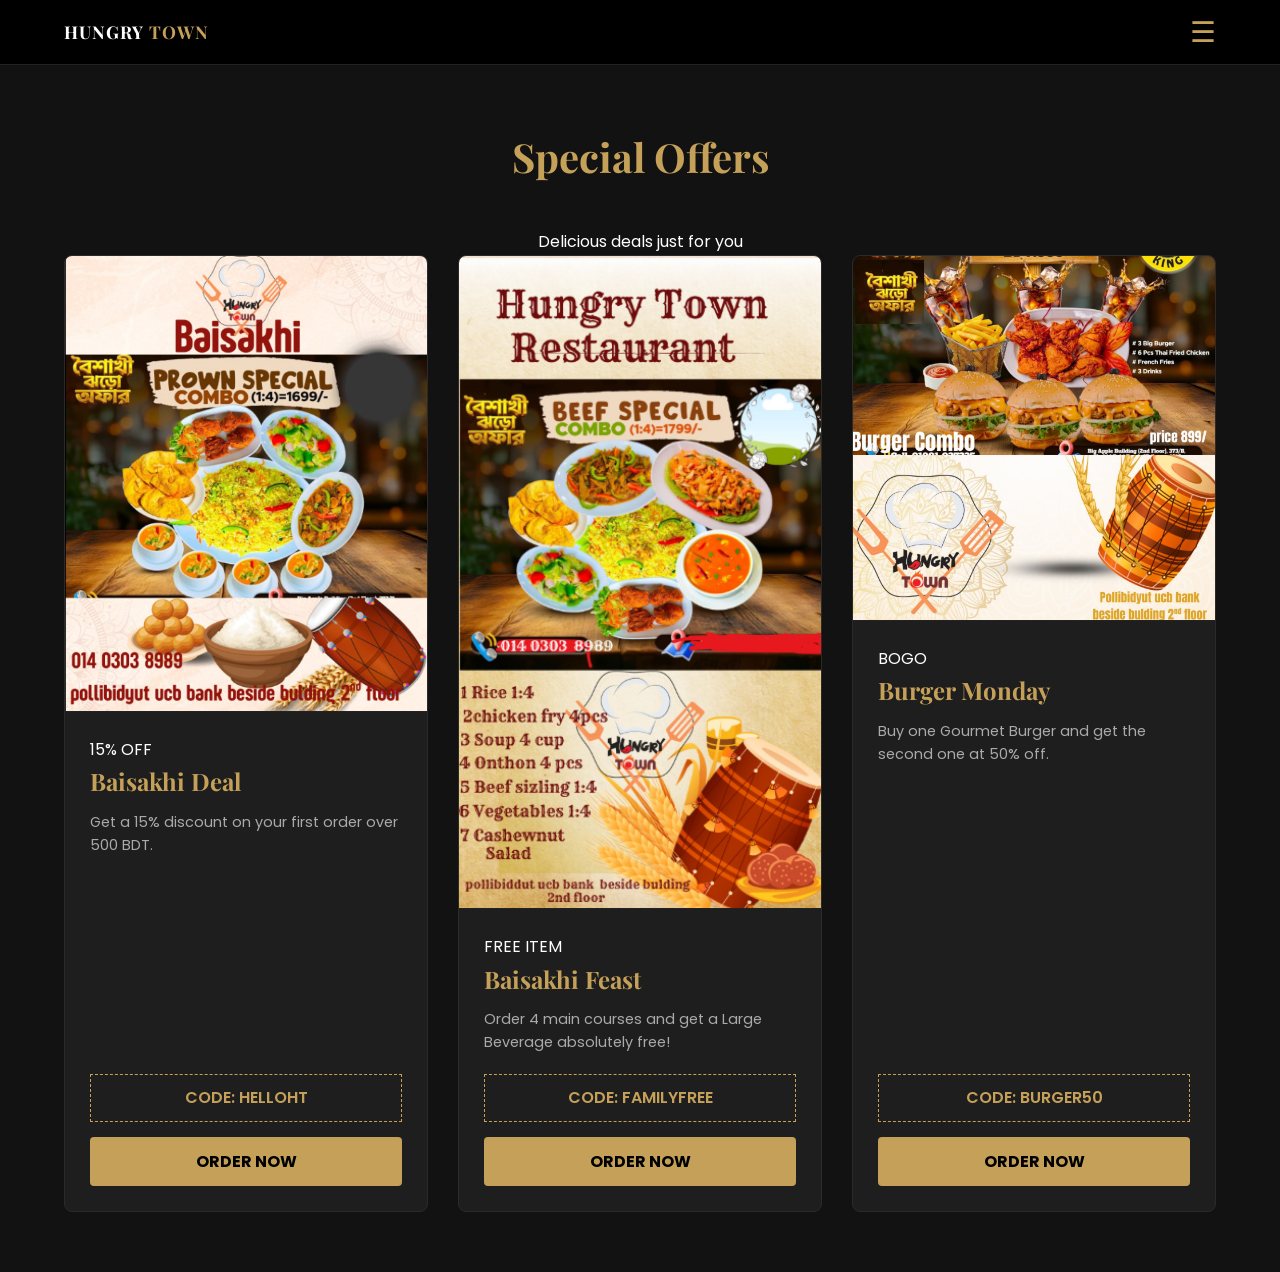
<file: offers.html>
<!DOCTYPE html>
<html lang="en">
<head>
    <meta charset="UTF-8">
    <meta name="viewport" content="width=device-width, initial-scale=1.0">
    <title>Special Offers | Hungry Town</title>
    <link href="https://fonts.googleapis.com/css2?family=Playfair+Display:wght@700&family=Poppins:wght@300;400;600&display=swap" rel="stylesheet">
   <style>
/* --- BASE STYLES FROM YOUR MAIN CODE --- */
* {
    margin: 0;
    padding: 0;
    box-sizing: border-box;
}

body {
    font-family: 'Poppins', sans-serif;
    background-color: #121212;
    color: #fff;
    line-height: 1.6;
    scroll-behavior: smooth;
    overflow-x: hidden;
}

/* --- NAVIGATION & LOGO FIXES --- */
.navbar {
    background: #000;
    padding: 15px 5%;
    display: flex;
    justify-content: space-between;
    align-items: center;
    border-bottom: 1px solid #222;
    position: sticky;
    top: 0;
    z-index: 1001;
    flex-wrap: nowrap; /* Forces logo and menu on one line */
}

.logo {
    font-family: 'Playfair Display', serif;
    font-size: 1.1rem; /* Kept small for mobile safety */
    color: #fff;
    text-transform: uppercase;
    letter-spacing: 1px;
    text-decoration: none;
    white-space: nowrap; /* Prevents "Hungry Town" from splitting into 2 lines */
    display: flex;
    gap: 5px;
    font-weight: bold;
}

.logo span { color: #c5a059; }

/* Hamburger Menu Toggle */
.menu-toggle {
    display: block;
    cursor: pointer;
    color: #c5a059;
    font-size: 1.8rem;
    background: none;
    border: none;
}

/* Sliding Menu Panel */
.nav-links {
    position: fixed;
    top: 0;
    right: -100%; /* Hidden off-screen */
    width: 75%;
    height: 100vh;
    background: #111;
    display: flex;
    flex-direction: column;
    justify-content: center;
    align-items: center;
    gap: 25px;
    transition: 0.4s ease;
    z-index: 1000;
    list-style: none;
    box-shadow: -5px 0 15px rgba(0,0,0,0.5);
}

.nav-links.active { right: 0; } /* Slides in */

.nav-links a {
    color: #fff;
    text-decoration: none;
    font-size: 1.2rem;
    text-transform: uppercase;
    transition: 0.3s;
}

.nav-links a:hover { color: #c5a059; }

.close-menu {
    position: absolute;
    top: 20px;
    right: 20px;
    font-size: 2rem;
    color: #c5a059;
    cursor: pointer;
}

/* --- OFFERS SECTION & FULL IMAGE FIX --- */
.offers-container {
    padding: 60px 5%;
    text-align: center;
}

.offers-container h1 {
    font-family: 'Playfair Display', serif;
    font-size: 2.5rem;
    color: #c5a059;
    margin-bottom: 40px;
}

.offer-grid {
    display: grid;
    grid-template-columns: repeat(auto-fit, minmax(300px, 1fr));
    gap: 30px;
    max-width: 1200px;
    margin: 0 auto;
}

.offer-card {
    background: #1e1e1e;
    border: 1px solid #2a2a2a;
    border-radius: 8px;
    overflow: hidden;
    transition: 0.3s;
    display: flex;
    flex-direction: column;
    text-align: left;
}

.offer-card:hover {
    border-color: #c5a059;
    transform: translateY(-5px);
}

/* FIX: This ensures the FULL image shows without being cut off */
.offer-img {
    width: 100%;
    height: auto;
    display: block;
    border-bottom: 1px solid #222;
}

.offer-details {
    padding: 25px;
    display: flex;
    flex-direction: column;
    flex-grow: 1; /* Pushes the button to the bottom */
}

.offer-card h3 {
    font-family: 'Playfair Display', serif;
    color: #c5a059;
    margin-bottom: 10px;
    font-size: 1.5rem;
}

.offer-card p {
    font-size: 0.9rem;
    color: #aaa;
    margin-bottom: 20px;
    flex-grow: 1;
}

.promo-code {
    border: 1px dashed #c5a059;
    color: #c5a059;
    padding: 10px;
    font-weight: 600;
    text-align: center;
    margin-bottom: 15px;
}

.btn-order {
    text-align: center;
    text-decoration: none;
    background: #c5a059;
    color: #000;
    padding: 12px;
    border-radius: 4px;
    font-weight: 700;
    text-transform: uppercase;
    transition: 0.3s;
}

.btn-order:hover {
    background: #e0b970;
}

/* Footer styling from your code */
footer {
    padding: 30px;
    background: #000;
    text-align: center;
    color: #555;
    font-size: 0.8rem;
    border-top: 1px solid #222;
}

/* Safety for tiny screens */
@media (max-width: 360px) {
    .logo { font-size: 0.95rem; }
}
</style>
</head>
<body>

    <nav class="navbar">
        <a href="index.html" class="logo">HUNGRY <span>TOWN</span></a>
        <button class="menu-toggle" onclick="toggleMenu()">☰</button>
        <ul class="nav-links" id="navLinks">
            <span class="close-menu" onclick="toggleMenu()">×</span>
            <li><a href="index.html">Home</a></li>
            <li><a href="menu.html">Menu</a></li>
            <li><a href="offers.html" style="color: #c5a059;">Offers</a></li>
            <li><a href="order.html">Your Order</a></li>
            <li><a href="contact.html">Contact Us</a></li>
        </ul>
    </nav>

    <div class="offers-container">
        <h1>Special Offers</h1>
        <p class="subtitle">Delicious deals just for you</p>

        <div class="offer-grid">
            <div class="offer-card">
                <img src="img2%20(3).png" alt="Baisakhi Deal"  class="offer-img">
                <div class="offer-details">
                    <div class="discount-tag">15% OFF</div>
                    <h3>Baisakhi Deal</h3>
                    <p>Get a 15% discount on your first order over 500 BDT.</p>
                    <span class="promo-code">CODE: HELLOHT</span>
                    <a href="order.html" class="btn-order">Order Now</a>
                </div>
            </div>

            <div class="offer-card">
                <img src="img2%20(1).png" alt="Baisakhi Feast" class="offer-img">
                <div class="offer-details">
                    <div class="discount-tag">FREE ITEM</div>
                    <h3>Baisakhi Feast</h3>
                    <p>Order 4 main courses and get a Large Beverage absolutely free!</p>
                    <span class="promo-code">CODE: FAMILYFREE</span>
                    <a href="order.html" class="btn-order">Order Now</a>
                </div>
            </div>

            <div class="offer-card">
                <img src="img2%20(4).png" alt="Baisakhi Offer" class="offer-img">
                <div class="offer-details">
                    <div class="discount-tag">BOGO</div>
                    <h3>Burger Monday</h3>
                    <p>Buy one Gourmet Burger and get the second one at 50% off.</p>
                    <span class="promo-code">CODE: BURGER50</span>
                    <a href="order.html" class="btn-order">Order Now</a>
                </div>
            </div>
        </div>
    </div>

    <script>
        function toggleMenu() {
            const navLinks = document.getElementById('navLinks');
            navLinks.classList.toggle('active');
        }
    </script>
</body>
</html>
</file>
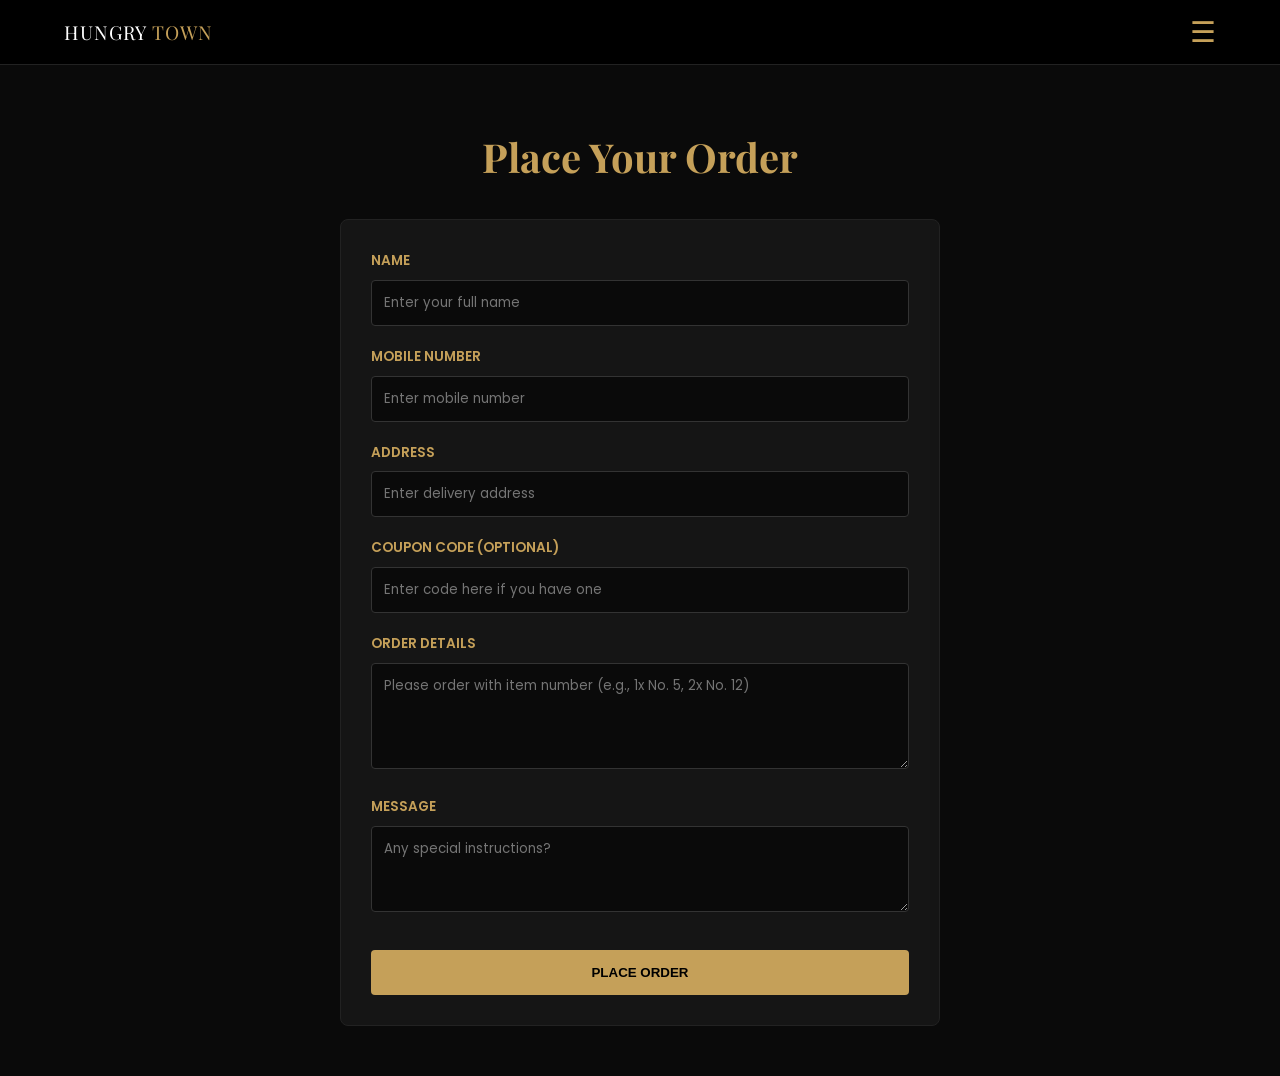
<file: order.html>
<!DOCTYPE html>
<html lang="en">
<head>
    <meta charset="UTF-8">
    <meta name="viewport" content="width=device-width, initial-scale=1.0">
    <title>Place Your Order | Hungry Town</title>
    <link href="https://fonts.googleapis.com/css2?family=Playfair+Display:wght@700&family=Poppins:wght@300;400;600&display=swap" rel="stylesheet">
    <style>
        * { margin: 0; padding: 0; box-sizing: border-box; }
        body { background-color: #0a0a0a; color: #fff; font-family: 'Poppins', sans-serif; line-height: 1.6; overflow-x: hidden; }

        /* Navbar */
        .navbar { background: #000; padding: 15px 5%; display: flex; justify-content: space-between; align-items: center; border-bottom: 1px solid #222; position: sticky; top: 0; z-index: 1001; }
        .logo { font-family: 'Playfair Display', serif; font-size: 1.2rem; color: #fff; text-transform: uppercase; letter-spacing: 1px; text-decoration: none; }
        .logo span { color: #c5a059; }

        /* Hamburger Menu */
        .menu-toggle { display: block; cursor: pointer; color: #c5a059; font-size: 1.8rem; background: none; border: none; }
        .nav-links { position: fixed; top: 0; right: -100%; width: 75%; height: 100vh; background: #111; display: flex; flex-direction: column; justify-content: center; align-items: center; gap: 30px; transition: 0.4s ease; z-index: 1000; list-style: none; box-shadow: -5px 0 15px rgba(0,0,0,0.5); }
        .nav-links.active { right: 0; }
        .nav-links a { color: #fff; text-decoration: none; font-size: 1.2rem; text-transform: uppercase; }
        .close-menu { position: absolute; top: 20px; right: 20px; font-size: 2rem; color: #c5a059; cursor: pointer; }

        /* Form Styling */
        .order-content { padding: 60px 5% 50px; text-align: center; }
        .order-content h1 { font-family: 'Playfair Display', serif; font-size: 2.5rem; color: #c5a059; margin-bottom: 30px; }

        .order-form-container { background: #151515; padding: 30px; border-radius: 8px; border: 1px solid #222; max-width: 600px; margin: 0 auto; text-align: left; }
        .form-group { margin-bottom: 20px; }
        label { display: block; color: #c5a059; font-size: 0.85rem; margin-bottom: 8px; text-transform: uppercase; font-weight: 600; }
        input, textarea { width: 100%; padding: 12px; background: #0a0a0a; border: 1px solid #333; color: #fff; border-radius: 4px; outline: none; font-family: 'Poppins', sans-serif; }
        input:focus, textarea:focus { border-color: #c5a059; }

        .submit-btn { background: #c5a059; color: #000; padding: 15px; border: none; border-radius: 4px; font-weight: 700; cursor: pointer; text-transform: uppercase; width: 100%; transition: 0.3s; margin-top: 10px; }
        .submit-btn:hover { background: #e0b970; }
        .submit-btn:disabled { background: #555; cursor: not-allowed; }

        #successMsg { display: none; color: #c5a059; margin-top: 20px; font-weight: 600; text-align: center; }
    </style>
</head>
<body>

     <nav class="navbar">
        <a href="index.html" class="logo">HUNGRY <span>TOWN</span></a>
        <button class="menu-toggle" onclick="toggleMenu()">☰</button>
        <ul class="nav-links" id="navLinks">
            <span class="close-menu" onclick="toggleMenu()">×</span>
            <li><a href="index.html">Home</a></li>
            <li><a href="menu.html">Menu</a></li>
            <li><a href="offers.html" style="color: #c5a059;">Offers</a></li>
            <li><a href="order.html">Your Order</a></li>
            <li><a href="contact.html">Contact Us</a></li>
        </ul>
    </nav>

    <div class="order-content">
        <h1>Place Your Order</h1>
        <div class="order-form-container">
            <form id="orderForm">
                <div class="form-group">
    <label>Name</label>
    <input type="text" name="name" placeholder="Enter your full name" required>
</div>

<div class="form-group">
    <label>Mobile Number</label>
    <input type="tel" name="mobile" placeholder="Enter mobile number" required>
</div>

<div class="form-group">
    <label>Address</label>
    <input type="text" name="address" placeholder="Enter delivery address" required>
</div>

<div class="form-group">
    <label>Coupon Code (Optional)</label>
    <input type="text" name="cupon_code" placeholder="Enter code here if you have one">
</div>

<div class="form-group">
    <label>Order Details</label>
    <textarea name="order" rows="4" placeholder="Please order with item number (e.g., 1x No. 5, 2x No. 12)" required></textarea>
</div>

<div class="form-group">
    <label>Message</label>
    <textarea name="message" rows="3" placeholder="Any special instructions?"></textarea>
</div>

<button type="submit" class="submit-btn" id="submitBtn">Place Order</button>

            </form>
            <p id="successMsg">Order placed successfully! We will call you shortly.</p>
        </div>
    </div>

   <script>
        function toggleMenu() {
            const navLinks = document.getElementById('navLinks');
            navLinks.classList.toggle('active');
        }

        // --- NEW GOOGLE SHEETS SCRIPT ---
        const scriptURL = 'https://script.google.com/macros/s/AKfycbzVvAdKgM1_O8MbUgfvGmEJ_yXhcF_fbVI30UdOTpDnEmxcQ8gvOqFIjxrmFt8HAHdaUw/exec';
        const form = document.getElementById('orderForm');
        const submitBtn = document.getElementById('submitBtn');
        const successMsg = document.getElementById('successMsg');

        form.addEventListener('submit', e => {
            e.preventDefault();
            submitBtn.disabled = true;
            submitBtn.innerText = "Processing...";

            // This line automatically grabs ALL fields, including 'cupon_code'
            fetch(scriptURL, { method: 'POST', body: new FormData(form)})
                .then(response => {
                    successMsg.style.display = "block";
                    form.reset();
                    submitBtn.disabled = false;
                    submitBtn.innerText = "Place Order";
                    // Hide success message after 5 seconds
                    setTimeout(() => { successMsg.style.display = "none"; }, 5000);
                })
                .catch(error => {
                    console.error('Error!', error.message);
                    submitBtn.disabled = false;
                    submitBtn.innerText = "Error - Try Again";
                });
        });
    </script>

</body>
</html>
</file>
<file: style.css>
* {
    margin: 0;
    padding: 0;
    box-sizing: border-box;
}

body {
    font-family: 'Poppins', sans-serif;
    background-color: #121212;
    color: #fff;
    line-height: 1.6;
    scroll-behavior: smooth;
}

/* Navbar */
/* Update these parts in your CSS */

.navbar {
    display: flex;
    justify-content: space-between;
    align-items: center;
    flex-wrap: nowrap; /* Prevents items from jumping to a new line */
    padding: 15px 4%; /* Slightly tighter padding for more room */
}

.logo {
    font-family: 'Playfair Display', serif;
    font-size: 1.1rem; /* Slightly smaller to ensure it fits on one line */
    color: #fff;
    text-transform: uppercase;
    letter-spacing: 1px;
    text-decoration: none;
    white-space: nowrap; /* Forces "HUNGRY TOWN" to stay in one line */
    display: flex;
    gap: 5px; /* Adds a small space between HUNGRY and TOWN */
}

/* Extra safety for very narrow phones */
@media (max-width: 360px) {
    .logo {
        font-size: 0.95rem; /* Shrunk just a bit more for tiny screens */
    }
}
.logo { font-family: 'Playfair Display', serif; font-size: 1.4rem; font-weight: bold; }
.logo span { color: #c5a059; }
.nav-links { list-style: none; display: flex; align-items: center; }
.nav-links li { margin-left: 25px; }
.nav-links a { text-decoration: none; color: #bbb; font-size: 0.9rem; transition: 0.3s; }
.nav-links a:hover { color: #c5a059; }
.btn-reserve { background: #c5a059; padding: 8px 18px; border-radius: 4px; color: #000 !important; font-weight: 600; }

/* Hero Section */
.hero {
    height: 60vh;
    background: linear-gradient(rgba(0,0,0,0.75), rgba(0,0,0,0.75)),
                url('https://images.unsplash.com/photo-1517248135467-4c7edcad34c4?auto=format&fit=crop&w=1350&q=80');
    background-size: cover;
    background-position: center;
    display: flex;
    flex-direction: column;
    align-items: center;
    justify-content: center;
    text-align: center;
    padding-top: 80px;
}

.hero-content h1 { font-family: 'Playfair Display', serif; font-size: 3rem; margin-bottom: 10px; }
.status-tag { color: #2ecc71; font-weight: bold; margin-bottom: 25px; font-size: 0.9rem; }
.btn-main { text-decoration: none; color: #fff; border: 1px solid #c5a059; padding: 12px 35px; border-radius: 2px; }

/* Offerings Section */
.menu-section { padding: 80px 10%; text-align: center; }
.menu-section h2 { font-family: 'Playfair Display', serif; color: #c5a059; margin-bottom: 40px; font-size: 2.5rem; }

.services-mini-bar {
    display: flex;
    justify-content: center;
    gap: 30px;
    margin-bottom: 50px;
    background: #1a1a1a;
    padding: 20px;
    border-radius: 10px;
    border: 1px solid #333;
    flex-wrap: wrap;
}

.s-item { font-size: 0.9rem; color: #ddd; }
.icon { color: #2ecc71; margin-right: 8px; font-weight: bold; }

.menu-grid { display: grid; grid-template-columns: repeat(auto-fit, minmax(240px, 1fr)); gap: 20px; }
.menu-item { background: #1e1e1e; padding: 30px; border: 1px solid #2a2a2a; border-radius: 8px; transition: 0.3s; }
.menu-item:hover { border-color: #c5a059; transform: translateY(-5px); }
.offering-icon { font-size: 2rem; margin-bottom: 15px; display: block; }
.menu-item h3 { color: #c5a059; margin-bottom: 10px; font-family: 'Playfair Display', serif; }
.menu-item p { font-size: 0.85rem; color: #aaa; }

/* Highlights & Payments */
.highlights-section { padding: 60px 10%; background: #121212; border-top: 1px solid #222; }
.highlight-container { max-width: 1000px; margin: 0 auto; }
.highlights-flex { display: flex; justify-content: space-between; gap: 40px; flex-wrap: wrap; }
.h-list { flex: 1; min-width: 300px; }
.h-list h3 { font-size: 1.1rem; margin-bottom: 20px; color: #c5a059; border-bottom: 1px solid #333; padding-bottom: 5px; }
.highlight-box { display: flex; align-items: center; margin-bottom: 12px; background: #1e1e1e; padding: 15px; border-radius: 4px; }
.gold-check { color: #c5a059; margin-right: 15px; font-weight: bold; }

/* Contact & Parking Grid */
.info-section { padding: 60px 10%; text-align: center; background: #0a0a0a; }
.info-grid { display: grid; grid-template-columns: repeat(auto-fit, minmax(280px, 1fr)); gap: 20px; }
.info-box { padding: 30px; border: 1px solid #222; background: #161616; }
.info-box h3 { color: #c5a059; margin-bottom: 15px; font-family: 'Playfair Display', serif; }
.info-box p { font-size: 0.9rem; color: #bbb; margin-bottom: 5px; }

footer { padding: 30px; background: #000; text-align: center; color: #555; font-size: 0.8rem; }ound: #000; text-align: center; color: #444; font-size: 0.8rem; }ng: 30px; background: #000; text-align: center; color: #444; font-size: 0.8rem; }
</file>
